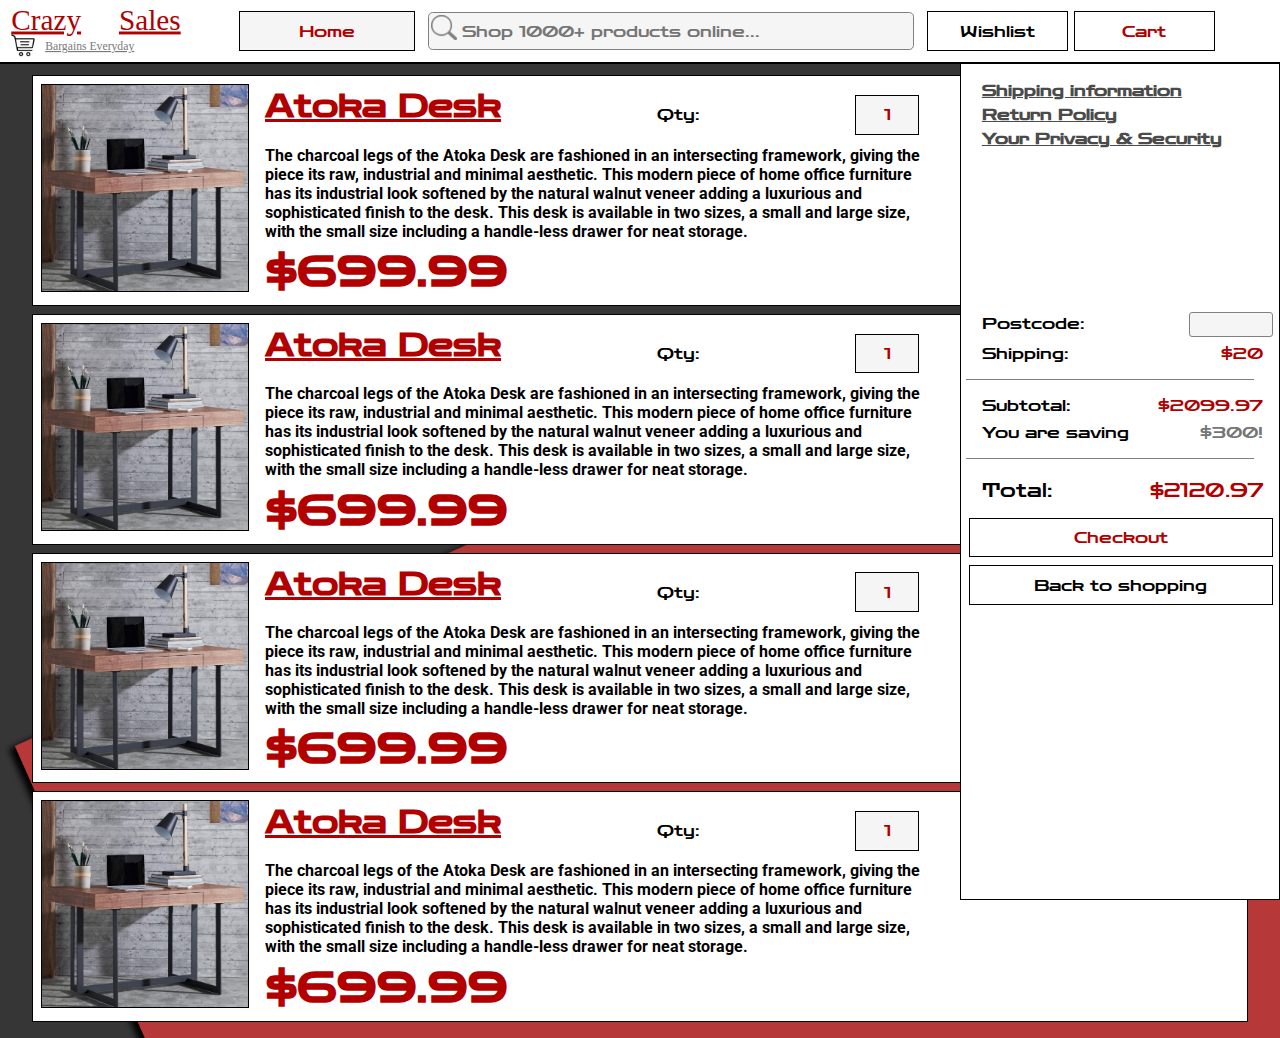
<file: cart.html>
<!doctype html>
<html>
  <head>
  <style>
  </style>
    <meta name="viewport" content="width=device-width, initial-scale=1">
    <meta charset="utf-8">
    <link rel="stylesheet" href="cart.css">
    <link rel="stylesheet" href="navbar.css">
    <script> src="navbar.js"</script>
    <title>Cart</title>
  </head>
  <body>
    <nav>
      <div class="top dropdown">
        <button class="dropbtn">Home</button>
        <div class="dropdown-content">
          <a href="#">Categories</a>
          <a href="clearance.html">Clearance</a>
          <a href="#">Top sellers</a>
          <a href="#">Login</a>
          <a href="#">Contact us</a>
        </div>
      </div>  
      <div class="logo">
          <div class="mainlogo"><a href="index.html"><img src="images\logo.svg" alt="logo" width="220" height="55"></a></div>
          <div class="mobilelogo"><a href="index.html"><img src="images\logo.svg" alt="logo" width="180" height="45"></a></div>
        </div>
        <div class ="textbox">
          <img src="images\searchicon.svg" class="search-icon">
          <input type="text" placeholder="Shop 1000+ products online..." class="searchtext responsive">
        </div>
  
        <div class="cartandwish">
          <li><a class="btn-primary" href="cart.html">Cart</a></li>
          <li><a class="btn-secondary" href="#">Wishlist</a></li>            
        </div>
          <div class="cartandwishmobile">
          <li><a href="cart.html" class="carticon"><img src="images\cart.png" width="30" height="30"></a></li>
          <li><a href="#" class="wishlisticon"><img src="images\wishlist.png" width="30" height="30"></a></li>
          <li><a href="#" class="contactusicon"><img src="images\contactus.png" width="30" height="30"></a></li>
        </div>
    </nav>
    <div class="sidebar">
      <div class="links">
        <h4>Shipping information</h4>
        <h4>Return Policy</h4>
        <h4>Your Privacy & Security</h4>
      </div>
      <div class="checkout">
        <div class="postcode">
          <input type="text" class="postcodetext">
        </div>
        <li><div class="postcodename">Postcode:</div></li>
        <li><a>Shipping: <r>$20</r></a></li> 
        <b></b>
        <li><div class="subtotal">Subtotal: <r>$2099.97</r></div></li>
        <li><a>You are saving <g>$300!</g></a></li> 
        <b></b>
        <li><div class="checkoutprice">Total: <r>$2120.97</div></li>
        <div class="secondary">
          <a class="btn-primary" href="checkout.html">Checkout</a>
          <a class="btn-secondary" href="clearance.html">Back to shopping</a>           
        </div>
      </div>
    </div>
    <div class="notnav">
      <div class="items">
        <div class="box">
          <div class="deskpad">
            <img src="images\desk.jpg" alt="desk" class="deskborder">
          </div>
          <div class="qtydrop">
            <h2 class="itemtitle"><a href="item.html">Atoka Desk</a></h2>
            <div class="qty">Qty:</div>
            <div class="bottom dropdown">
              <button class="qty qtydropdown dropbtn">1</button>
              <div class="dropdown-content">
                <h5>1</h5>
                <h5>2</h5>
                <h5>3</h5>
                <h5>4</h5>
                <h5>5</h5>
              </div>
            </div>
          </div> 
          <div class="description">
              <p>The charcoal legs of the Atoka Desk are fashioned in an intersecting framework, giving the 
              piece its raw, industrial and minimal aesthetic. This modern piece of home office furniture 
              has its industrial look softened by the natural walnut veneer adding a luxurious and 
              sophisticated finish to the desk. This desk is available in two sizes, a small and large size, 
              with the small size including a handle-less drawer for neat storage.</p>
          </div>
          <div class="prices">
            <h1 class="price">$699.99</h1>
          </div>
        </div>
        <div class="box">
          <div class="deskpad">
            <img src="images\desk.jpg" alt="desk" class="deskborder">
          </div>
          <div class="qtydrop">
            <h2 class="itemtitle"><a href="item.html">Atoka Desk</a></h2>
            <div class="qty">Qty:</div>
            <div class="bottom dropdown">
              <button class="qty qtydropdown dropbtn">1</button>
              <div class="dropdown-content">
                <h5>1</h5>
                <h5>2</h5>
                <h5>3</h5>
                <h5>4</h5>
                <h5>5</h5>
              </div>
            </div>
          </div> 
          <div class="description">
              <p>The charcoal legs of the Atoka Desk are fashioned in an intersecting framework, giving the 
              piece its raw, industrial and minimal aesthetic. This modern piece of home office furniture 
              has its industrial look softened by the natural walnut veneer adding a luxurious and 
              sophisticated finish to the desk. This desk is available in two sizes, a small and large size, 
              with the small size including a handle-less drawer for neat storage.</p>
          </div>
          <div class="prices">
            <h1 class="price">$699.99</h1>
          </div>
        </div>
        <div class="box">
          <div class="deskpad">
            <img src="images\desk.jpg" alt="desk" class="deskborder">
          </div>
          <div class="qtydrop">
            <h2 class="itemtitle"><a href="item.html">Atoka Desk</a></h2>
            <div class="qty">Qty:</div>
            <div class="bottom dropdown">
              <button class="qty qtydropdown dropbtn">1</button>
              <div class="dropdown-content">
                <h5>1</h5>
                <h5>2</h5>
                <h5>3</h5>
                <h5>4</h5>
                <h5>5</h5>
              </div>
            </div>
          </div> 
          <div class="description">
              <p>The charcoal legs of the Atoka Desk are fashioned in an intersecting framework, giving the 
              piece its raw, industrial and minimal aesthetic. This modern piece of home office furniture 
              has its industrial look softened by the natural walnut veneer adding a luxurious and 
              sophisticated finish to the desk. This desk is available in two sizes, a small and large size, 
              with the small size including a handle-less drawer for neat storage.</p>
          </div>
          <div class="prices">
            <h1 class="price">$699.99</h1>
          </div>
        </div>
        <div class="box">
          <div class="deskpad">
            <img src="images\desk.jpg" alt="desk" class="deskborder">
          </div>
          <div class="qtydrop">
            <h2 class="itemtitle"><a href="item.html">Atoka Desk</a></h2>
            <div class="qty">Qty:</div>
            <div class="bottom dropdown">
              <button class="qty qtydropdown dropbtn">1</button>
              <div class="dropdown-content">
                <h5>1</h5>
                <h5>2</h5>
                <h5>3</h5>
                <h5>4</h5>
                <h5>5</h5>
              </div>
            </div>
          </div> 
          <div class="description">
              <p>The charcoal legs of the Atoka Desk are fashioned in an intersecting framework, giving the 
              piece its raw, industrial and minimal aesthetic. This modern piece of home office furniture 
              has its industrial look softened by the natural walnut veneer adding a luxurious and 
              sophisticated finish to the desk. This desk is available in two sizes, a small and large size, 
              with the small size including a handle-less drawer for neat storage.</p>
          </div>
          <div class="prices">
            <h1 class="price">$699.99</h1>
          </div>
        </div>
      </div>
    </div>
  </body>
</html>
</file>
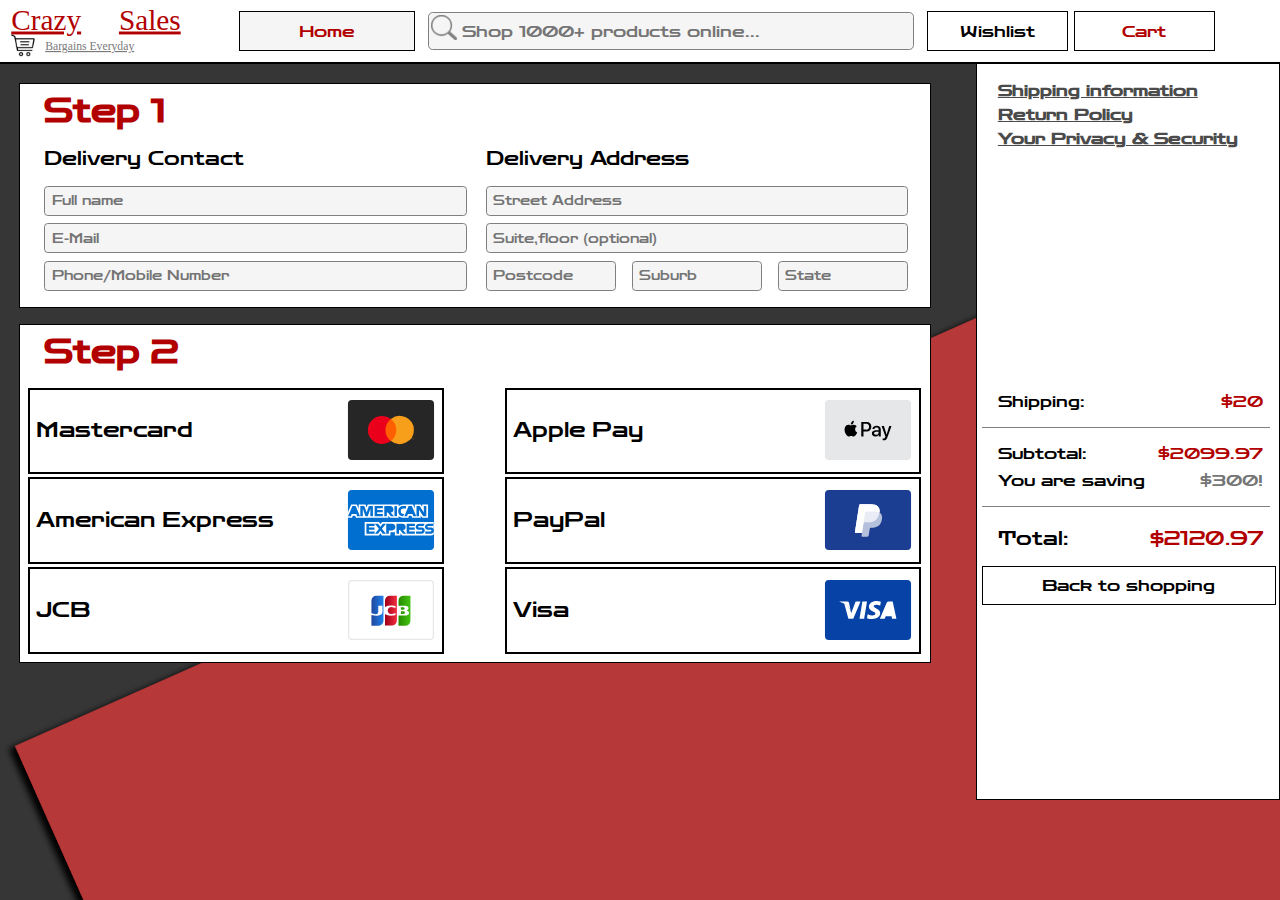
<file: checkout.html>
<!doctype html>
<html>
  <head>
  <style>
  </style>
    <meta name="viewport" content="width=device-width, initial-scale=1">
    <meta charset="utf-8">
    <link rel="stylesheet" href="checkout.css">
    <link rel="stylesheet" href="navbar.css">
    <script> src="navbar.js"</script>
    <title>Checkout</title>
  </head>
  <body>
    <nav>
      <div class="top dropdown">
        <button class="dropbtn">Home</button>
        <div class="dropdown-content">
          <a href="#">Categories</a>
          <a href="clearance.html">Clearance</a>
          <a href="#">Top sellers</a>
          <a href="#">Login</a>
          <a href="#">Contact us</a>
        </div>
      </div>  
      <div class="logo">
          <div class="mainlogo"><a href="index.html"><img src="images\logo.svg" alt="logo" width="220" height="55"></a></div>
          <div class="mobilelogo"><a href="index.html"><img src="images\logo.svg" alt="logo" width="180" height="45"></a></div>
        </div>
        <div class ="textbox">
          <img src="images\searchicon.svg" class="search-icon">
          <input type="text" placeholder="Shop 1000+ products online..." class="searchtext responsive">
        </div>
  
        <div class="cartandwish">
          <li><a class="btn-primary" href="cart.html">Cart</a></li>
          <li><a class="btn-secondary" href="#">Wishlist</a></li>            
        </div>
          <div class="cartandwishmobile">
          <li><a href="cart.html" class="carticon"><img src="images\cart.png" width="30" height="30"></a></li>
          <li><a href="#" class="wishlisticon"><img src="images\wishlist.png" width="30" height="30"></a></li>
          <li><a href="#" class="contactusicon"><img src="images\contactus.png" width="30" height="30"></a></li>
        </div>
    </nav>
    <div class="sidebar">
      <div class="links">
        <h4>Shipping information</h4>
        <h4>Return Policy</h4>
        <h4>Your Privacy & Security</h4>
      </div>
      <div class="checkout">
        <li><a>Shipping: <r>$20</r></a></li> 
        <b></b>
        <li><div class="subtotal">Subtotal: <r>$2099.97</r></div></li>
        <li><a>You are saving <g>$300!</g></a></li> 
        <b></b>
        <li><div class="checkoutprice">Total: <r>$2120.97</div></li>
        <div class="secondary">
          <a class="btn-secondary" href="clearance.html">Back to shopping</a>           
        </div>
      </div>
    </div>
    <div class="notnav">
      <div class="checkout">
        <div class="box">
        <h1 class="steps">Step 1</h1>
        <div class="personalinfo">
          <div class="contact">
            <li><div class=title>Delivery Contact</div>
            <li><c><input type="text" placeholder="Full name" class="entrybox"></c></li>
            <li><c><input type="text" placeholder="E-Mail" class="entrybox"></c></li>
            <li><c><input type="text" placeholder="Phone/Mobile Number" class="entrybox"></c></li>
          </div>
          <div class="address">
            <li><div class=title>Delivery Address</div></li>
            <li><c><input type="text" placeholder="Street Address" class="entrybox"></c></li>
            <li><c><input type="text" placeholder="Suite,floor (optional)" class="entrybox"></c></li>
            <div class="smallboxes">
              <li><c><input type="text" placeholder="Postcode" class="area"></c></li>
              <li><c><input type="text" placeholder="Suburb" class="area"></c></li>
              <li><c><input type="text" placeholder="State" class="area"></c></li>
            </div>
          </div>
        </div>
        </div>
        <div class="box">
          <h1 class="steps">Step 2</h1>
          <div class="payment">
            <div class="option">
              <div class="text">Mastercard</div>
              <e><img src="images\Mastercard.svg" alt="logo" width="90" height="60"></e>
            </div>
            <ul></ul>
            <div class="option">
               <div class="text">Apple Pay</div>
              <e><img src="images\Apple Pay.svg" alt="logo" width="90" height="60"></e>
            </div>
            <div class="option">
              <div class="text">American Express</div>
              <e><img src="images\American Express.svg" alt="logo" width="90" height="60"></e>
            </div>
            <div class="option">
              <div class="text">PayPal</div>
              <e><img src="images\Pay Pal.svg" alt="logo" width="90" height="60"></e>
            </div>
            <div class="option">
              <div class="text">JCB</div>
              <e><img src="images\color-JCB.svg" alt="logo" width="90" height="60"></e>
            </div>
            <div class="option">
              <div class="text">Visa</div>
              <e><img src="images\color-Visa.svg" alt="logo" width="90" height="60"></e>
            </div>
          </div>
        </div>
      </div>
    </div>
  </body>
</html>
</file>
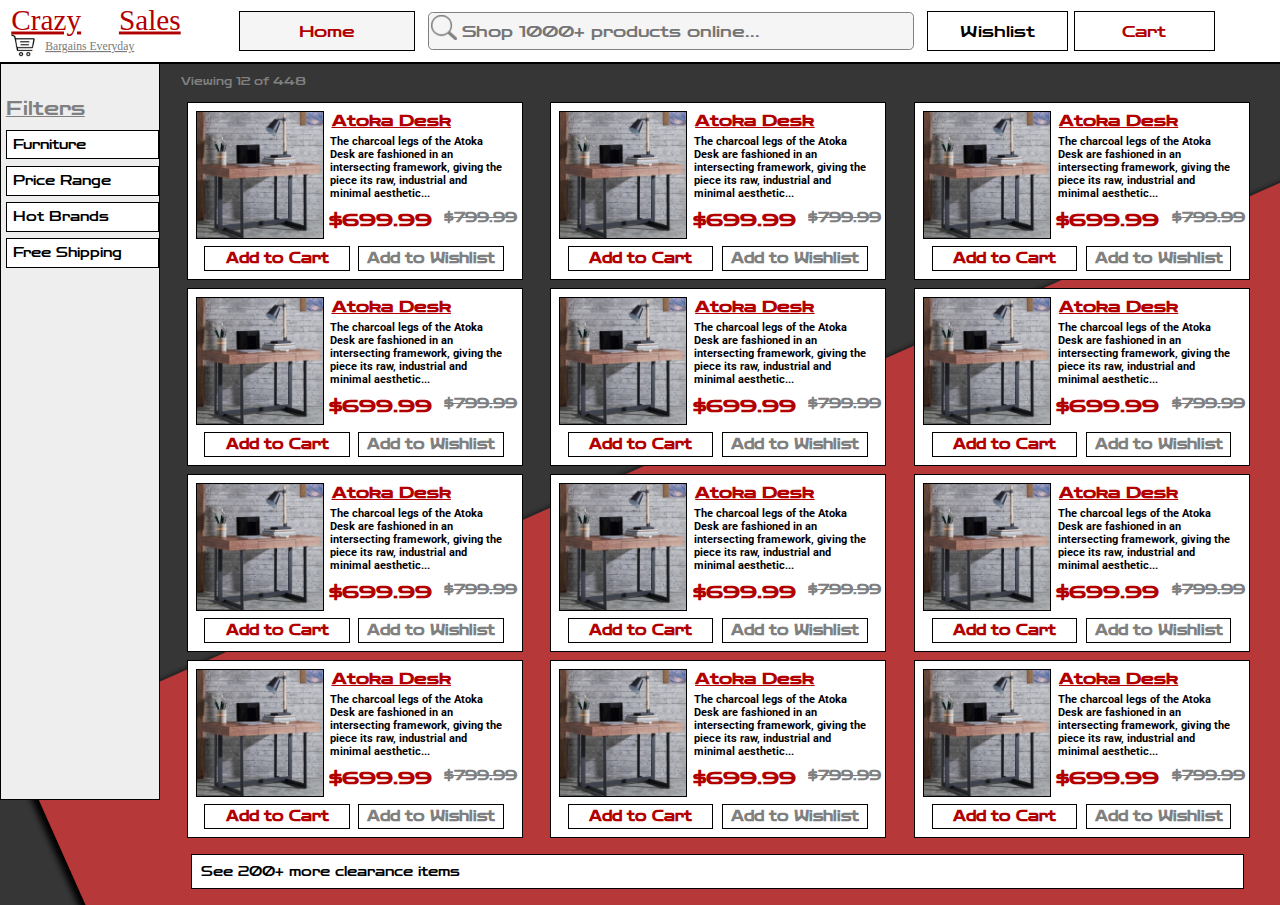
<file: clearance.html>
<!doctype html>
<html>
  <head>
  <style>
  </style>
    <meta name="viewport" content="width=device-width, initial-scale=1">
    <meta charset="utf-8">
    <link rel="stylesheet" href="clearance.css">
    <link rel="stylesheet" href="navbar.css">
    <script> src="navbar.js"</script>
    <title>Clearance</title>
  </head>
  <body>
    <nav>
      <div class="dropdown">
        <button class="dropbtn">Home</button>
        <div class="dropdown-content">
          <a href="#">Categories</a>
          <a href="clearance.html">Clearance</a>
          <a href="#">Top sellers</a>
          <a href="#">Login</a>
          <a href="#">Contact us</a>
        </div>
      </div>  
      <div class="logo">
          <div class="mainlogo"><a href="index.html"><img src="images\logo.svg" alt="logo" width="220" height="55"></a></div>
          <div class="mobilelogo"><a href="index.html"><img src="images\logo.svg" alt="logo" width="180" height="45"></a></div>
        </div>
        <div class ="textbox">
          <img src="images\searchicon.svg" class="search-icon">
          <input type="text" placeholder="Shop 1000+ products online..." class="searchtext responsive">
        </div>
  
        <div class="cartandwish">
          <li><a class="btn-primary" href="cart.html">Cart</a></li>
          <li><a class="btn-secondary" href="#">Wishlist</a></li>            
        </div>
          <div class="cartandwishmobile">
          <li><a href="cart.html" class="carticon"><img src="images\cart.png" width="30" height="30"></a></li>
          <li><a href="#" class="wishlisticon"><img src="images\wishlist.png" width="30" height="30"></a></li>
          <li><a href="#" class="contactusicon"><img src="images\contactus.png" width="30" height="30"></a></li>
        </div>
    </nav>
    <div class="sidebar">
      <div class="filterstitle">Filters</div>
      <div class="filters">
        <li><a class="furniture">Furniture</a></li>
        <li><b></b></li>
        <li><a class="pricerange">Price Range</a></li> 
        <li><b></b></li> 
        <li><a class="furniture">Hot Brands</a></li>
        <li><b></b></li>
        <li><a class="pricerange">Free Shipping</a></li>  
      </div>
    </div>
    <div class="notnav">
      <div class="viewing">Viewing 12 of 448</div>
      <div class="suboffers">
        <div class="box">
          <div class="deskpad">
            <img src="images\desk.jpg" alt="desk" class="deskborder">
          </div>
          <div class="notimg">
            <h2 class="bottomitem"><a href="item.html">Atoka Desk</a></h2>
            <div class="bottomcontent">
              <p>The charcoal legs of the Atoka Desk 
              are fashioned in an intersecting
              framework, giving the piece its raw, 
              industrial and minimal aesthetic...</p>
            </div>
            <div class="prices">
              <h5 class="bottomprice">$699.99</h5>
              <h3 class="crossed-outprice">$799.99</h3>
            </div>
            <div class="finaladd">
              <h1 class="addtocart bottomadd">Add to Cart</h1>
              <h1 class="addtowishlist bottomadd">Add to Wishlist</h1>
            </div>
          </div>
        </div>
        <div class="box">
          <div class="deskpad">
            <img src="images\desk.jpg" alt="desk" class="deskborder">
          </div>
          <div class="notimg">
            <h2 class="bottomitem"><a href="item.html">Atoka Desk</a></h2>
            <div class="bottomcontent">
              <p>The charcoal legs of the Atoka Desk 
              are fashioned in an intersecting
              framework, giving the piece its raw, 
              industrial and minimal aesthetic...</p>
            </div>
            <div class="prices">
              <h1 class="bottomprice">$699.99</h1>
              <h2 class="crossed-outprice">$799.99</h2>
            </div>
            <div class="finaladd">
              <h1 class="addtocart bottomadd">Add to Cart</h1>
              <h1 class="addtowishlist bottomadd">Add to Wishlist</h1>
            </div>
          </div>
        </div>
        <div class="box">
          <div class="deskpad">
            <img src="images\desk.jpg" alt="desk" class="deskborder">
          </div>
          <div class="notimg">
            <h2 class="bottomitem"><a href="item.html">Atoka Desk</a></h2>
            <div class="bottomcontent">
              <p>The charcoal legs of the Atoka Desk 
              are fashioned in an intersecting
              framework, giving the piece its raw, 
              industrial and minimal aesthetic...</p>
            </div>
            <div class="prices">
              <h1 class="bottomprice">$699.99</h1>
              <h2 class="crossed-outprice">$799.99</h2>
            </div>
            <div class="finaladd">
              <h1 class="addtocart bottomadd">Add to Cart</h1>
              <h1 class="addtowishlist bottomadd">Add to Wishlist</h1>
            </div>
          </div>
        </div>
        <div class="box">
          <div class="deskpad">
            <img src="images\desk.jpg" alt="desk" class="deskborder">
          </div>
          <div class="notimg">
            <h2 class="bottomitem"><a href="item.html">Atoka Desk</a></h2>
            <div class="bottomcontent">
              <p>The charcoal legs of the Atoka Desk 
              are fashioned in an intersecting
              framework, giving the piece its raw, 
              industrial and minimal aesthetic...</p>
            </div>
            <div class="prices">
              <h1 class="bottomprice">$699.99</h1>
              <h2 class="crossed-outprice">$799.99</h2>
            </div>
            <div class="finaladd">
              <h1 class="addtocart bottomadd">Add to Cart</h1>
              <h1 class="addtowishlist bottomadd">Add to Wishlist</h1>
            </div>
          </div>
        </div>
        <div class="box">
          <div class="deskpad">
            <img src="images\desk.jpg" alt="desk" class="deskborder">
          </div>
          <div class="notimg">
            <h2 class="bottomitem"><a href="item.html">Atoka Desk</a></h2>
            <div class="bottomcontent">
              <p>The charcoal legs of the Atoka Desk 
              are fashioned in an intersecting
              framework, giving the piece its raw, 
              industrial and minimal aesthetic...</p>
            </div>
            <div class="prices">
              <h1 class="bottomprice">$699.99</h1>
              <h2 class="crossed-outprice">$799.99</h2>
            </div>
            <div class="finaladd">
              <h1 class="addtocart bottomadd">Add to Cart</h1>
              <h1 class="addtowishlist bottomadd">Add to Wishlist</h1>
            </div>
          </div>
        </div>
        <div class="box">
          <div class="deskpad">
            <img src="images\desk.jpg" alt="desk" class="deskborder">
          </div>
          <div class="notimg">
            <h2 class="bottomitem"><a href="item.html">Atoka Desk</a></h2>
            <div class="bottomcontent">
              <p>The charcoal legs of the Atoka Desk 
              are fashioned in an intersecting
              framework, giving the piece its raw, 
              industrial and minimal aesthetic...</p>
            </div>
            <div class="prices">
              <h1 class="bottomprice">$699.99</h1>
              <h2 class="crossed-outprice">$799.99</h2>
            </div>
            <div class="finaladd">
              <h1 class="addtocart bottomadd">Add to Cart</h1>
              <h1 class="addtowishlist bottomadd">Add to Wishlist</h1>
            </div>
          </div>
        </div>
        <div class="box">
          <div class="deskpad">
            <img src="images\desk.jpg" alt="desk" class="deskborder">
          </div>
          <div class="notimg">
            <h2 class="bottomitem"><a href="item.html">Atoka Desk</a></h2>
            <div class="bottomcontent">
              <p>The charcoal legs of the Atoka Desk 
              are fashioned in an intersecting
              framework, giving the piece its raw, 
              industrial and minimal aesthetic...</p>
            </div>
            <div class="prices">
              <h1 class="bottomprice">$699.99</h1>
              <h2 class="crossed-outprice">$799.99</h2>
            </div>
            <div class="finaladd">
              <h1 class="addtocart bottomadd">Add to Cart</h1>
              <h1 class="addtowishlist bottomadd">Add to Wishlist</h1>
            </div>
          </div>
        </div>
        <div class="box">
          <div class="deskpad">
            <img src="images\desk.jpg" alt="desk" class="deskborder">
          </div>
          <div class="notimg">
            <h2 class="bottomitem"><a href="item.html">Atoka Desk</a></h2>
            <div class="bottomcontent">
              <p>The charcoal legs of the Atoka Desk 
              are fashioned in an intersecting
              framework, giving the piece its raw, 
              industrial and minimal aesthetic...</p>
            </div>
            <div class="prices">
              <h1 class="bottomprice">$699.99</h1>
              <h2 class="crossed-outprice">$799.99</h2>
            </div>
            <div class="finaladd">
              <h1 class="addtocart bottomadd">Add to Cart</h1>
              <h1 class="addtowishlist bottomadd">Add to Wishlist</h1>
            </div>
          </div>
        </div>
        <div class="box">
          <div class="deskpad">
            <img src="images\desk.jpg" alt="desk" class="deskborder">
          </div>
          <div class="notimg">
            <h2 class="bottomitem"><a href="item.html">Atoka Desk</a></h2>
            <div class="bottomcontent">
              <p>The charcoal legs of the Atoka Desk 
              are fashioned in an intersecting
              framework, giving the piece its raw, 
              industrial and minimal aesthetic...</p>
            </div>
            <div class="prices">
              <h1 class="bottomprice">$699.99</h1>
              <h2 class="crossed-outprice">$799.99</h2>
            </div>
            <div class="finaladd">
              <h1 class="addtocart bottomadd">Add to Cart</h1>
              <h1 class="addtowishlist bottomadd">Add to Wishlist</h1>
            </div>
          </div>
        </div>
        <div class="box">
          <div class="deskpad">
            <img src="images\desk.jpg" alt="desk" class="deskborder">
          </div>
          <div class="notimg">
            <h2 class="bottomitem"><a href="item.html">Atoka Desk</a></h2>
            <div class="bottomcontent">
              <p>The charcoal legs of the Atoka Desk 
              are fashioned in an intersecting
              framework, giving the piece its raw, 
              industrial and minimal aesthetic...</p>
            </div>
            <div class="prices">
              <h1 class="bottomprice">$699.99</h1>
              <h2 class="crossed-outprice">$799.99</h2>
            </div>
            <div class="finaladd">
              <h1 class="addtocart bottomadd">Add to Cart</h1>
              <h1 class="addtowishlist bottomadd">Add to Wishlist</h1>
            </div>
          </div>
        </div>
        <div class="box">
          <div class="deskpad">
            <img src="images\desk.jpg" alt="desk" class="deskborder">
          </div>
          <div class="notimg">
            <h2 class="bottomitem"><a href="item.html">Atoka Desk</a></h2>
            <div class="bottomcontent">
              <p>The charcoal legs of the Atoka Desk 
              are fashioned in an intersecting
              framework, giving the piece its raw, 
              industrial and minimal aesthetic...</p>
            </div>
            <div class="prices">
              <h1 class="bottomprice">$699.99</h1>
              <h2 class="crossed-outprice">$799.99</h2>
            </div>
            <div class="finaladd">
              <h1 class="addtocart bottomadd">Add to Cart</h1>
              <h1 class="addtowishlist bottomadd">Add to Wishlist</h1>
            </div>
          </div>
        </div>
        <div class="box">
          <div class="deskpad">
            <img src="images\desk.jpg" alt="desk" class="deskborder">
          </div>
          <div class="notimg">
            <h2 class="bottomitem"><a href="item.html">Atoka Desk</a></h2>
            <div class="bottomcontent">
              <p>The charcoal legs of the Atoka Desk 
              are fashioned in an intersecting
              framework, giving the piece its raw, 
              industrial and minimal aesthetic...</p>
            </div>
            <div class="prices">
              <h1 class="bottomprice">$699.99</h1>
              <h2 class="crossed-outprice">$799.99</h2>
            </div>
            <div class="finaladd">
              <h1 class="addtocart bottomadd">Add to Cart</h1>
              <h1 class="addtowishlist bottomadd">Add to Wishlist</h1>
            </div>
          </div>
        </div>
      </div>
      <div class="subbar">
        <div class="moreoffers">See 200+ more clearance items</div>
      </div>
    </div>
  </body>
</html>
</file>
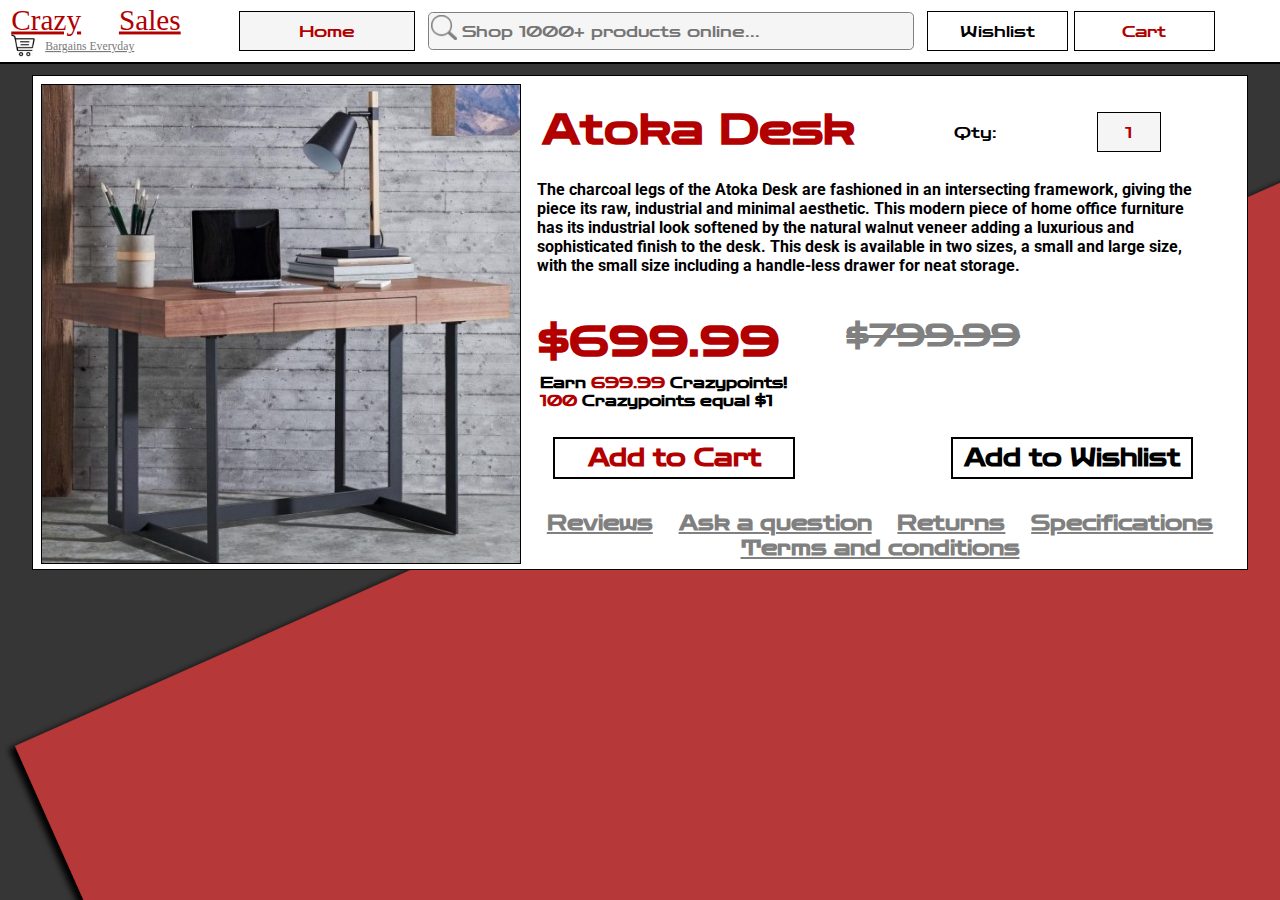
<file: item.html>
<!doctype html>
<html>
  <head>
  <style>
  </style>
  <meta name="viewport" content="user-scalable=no, initial-scale=1, maximum-scale=1, minimum-scale=1, width=device-width, height=device-height, target-densitydpi=device-dpi" />
    <meta name="viewport" content="width=device-width, initial-scale=1">
    <meta charset="utf-8">
    <link rel="stylesheet" href="navbar.css">
    <link rel="stylesheet" href="item.css">
    <script> src="navbar.js"</script>
    <title>Atoka Desk</title>
  </head>
  <body>
    <nav>
      <div class="top dropdown">
        <button class="dropbtn">Home</button>
        <div class="dropdown-content">
          <a href="#">Categories</a>
          <a href="clearance.html">Clearance</a>
          <a href="#">Top sellers</a>
          <a href="#">Login</a>
          <a href="#">Contact us</a>
        </div>
      </div>  
      <div class="logo">
          <div class="mainlogo"><a href="index.html"><img src="images\logo.svg" alt="logo" width="220" height="55"></a></div>
          <div class="mobilelogo"><a href="index.html"><img src="images\logo.svg" alt="logo" width="180" height="45"></a></div>
        </div>
        <div class ="textbox">
          <img src="images\searchicon.svg" class="search-icon">
          <input type="text" placeholder="Shop 1000+ products online..." class="searchtext responsive">
        </div>
  
        <div class="cartandwish">
          <li><a class="btn-primary" href="cart.html">Cart</a></li>
          <li><a class="btn-secondary" href="#">Wishlist</a></li>            
        </div>
          <div class="cartandwishmobile">
          <li><a href="cart.html" class="carticon"><img src="images\cart.png" width="30" height="30"></a></li>
          <li><a href="#" class="wishlisticon"><img src="images\wishlist.png" width="30" height="30"></a></li>
          <li><a href="#" class="contactusicon"><img src="images\contactus.png" width="30" height="30"></a></li>
        </div>
    </nav>
    </nav>
    <div class="notnav">
      <div class="item">
        <div class="box">
          <div class="deskpad">
            <img src="images\desk.jpg" alt="desk" class="deskborder">
          </div>
          <div class="qtydrop">
            <h2 class="itemtitle" href="#">Atoka Desk</h2>
            <div class="qty">Qty:</div>
            <div class="bottom dropdown">
              <button class="qty qtydropdown dropbtn">1</button>
              <div class="dropdown-content">
                <h5>1</h5>
                <h5>2</h5>
                <h5>3</h5>
                <h5>4</h5>
                <h5>5</h5>
              </div>
            </div>
          </div> 
          <div class="description">
              <p>The charcoal legs of the Atoka Desk are fashioned in an intersecting framework, giving the 
              piece its raw, industrial and minimal aesthetic. This modern piece of home office furniture 
              has its industrial look softened by the natural walnut veneer adding a luxurious and 
              sophisticated finish to the desk. This desk is available in two sizes, a small and large size, 
              with the small size including a handle-less drawer for neat storage.</p>
          </div>
          <div class="prices">
            <h1 class="price">$699.99</h1>
            <h2 class="crossed-outprice">$799.99</h2>
          </div>
          <div class="points">
            <h3>Earn <r>699.99</r> Crazypoints!</h3>
            <h3><r>100</r> Crazypoints equal $1</h3>
          </div>
          <div class="add">
            <h1 class="addtocart bottomadd">Add to Cart</h1>
            <h1 class="addtowishlist bottomadd">Add to Wishlist</h1>
          </div>
          <div class="row1">
            <h1 class="links">Reviews</h1>
            <h1 class="links">Ask a question</h1>
            <h1 class="links">Returns</h1>
            <h1 class="links">Specifications</h1>
            <h1 class="links">Terms and conditions</h1>
            </div>
        </div>
      </div>
    </div>
  </body>
</html>
</file>
<file: cart.css>
@import url('https://fonts.googleapis.com/css2?family=Roboto:wght@400;700&display=swap');
@import url('https://fonts.googleapis.com/css2?family=Zen+Dots&display=swap');

  .top {
    width:11em;
  }

  .dropdown-content h5 {
    color:#B20000;
    text-decoration: none;
    border-bottom: 0.11764705882352941em solid grey;
    padding-top: 0.5em;
    padding-bottom: 0.5em;
    display: block;
    text-align: center;
  }
  .dropdown-content h5:hover {
    background-color: grey;
  }

  .sidebar b {
    border-bottom: 0.11764705882352941em solid grey;
    width: 100%;
    
  }

  .sidebar r {
    color: #B20000;
    float: right;
    padding-right: 1rem;
  }

  .sidebar g {
    color: rgb(117, 117, 117);
    float: right;
    padding-right: 1rem;
  }

  .sidebar {
    position: fixed;
    right: 0; 
    background-color: rgb(255, 255, 255);
    border: 0.11764705882352941em solid black;
    padding-top: 5em;
    width: 20em;
    height:100%;
    padding-left: 0.3em;
    z-index: 0;
  }

  .links {
    padding-bottom: 10em;
    padding-left: 1em;
  }

  .links h4 {
    color: rgb(75, 75, 75);
    text-decoration: underline;
    font-size: 1em;
    cursor: pointer;
    padding-bottom:0.3em;
  }

  .postcode {
    text-align: center;
    width: 8em;
    height:auto;
    float:right;
    margin-right: -1em;
  }

  .postcodetext {
    font-family: Zen Dots;
    font-size:0.65em;
    border: 0.058823529411764705em solid grey;
    border-radius: 0.29411764705882354em;
    height: 2.3529411764705883em;
    width: 8em;
    padding: 0.11764705882352941em 0.058823529411764705em 0.11764705882352941em 0.5em;
    outline: 0;
    background-color: #f5f5f5;
    margin:0em 0em 0.5882352941176471em 0em;
  }

  .postcodename {
    padding-top: 0.12em;
    padding-bottom: 0.7em;
  }

  .checkout li {
    padding-left: 1em;
  }

  .subtotal {
    padding-top: 1em;
    padding-bottom: 0.5em;
  }

  .checkoutprice {
    padding-top: 1em;
    font-size: 1.2em; 
  }

  .checkout b {
    position:relative;
    display: block;
    width:18em;
    padding-bottom: 1em;
    justify-content: center;
  }

  .secondary {
    display: flex;
    flex-wrap: wrap;
    gap: 0.5em;
    height: auto;
    padding-top: 1em;
    padding-right: 0.2em;
  }

  
  .secondary a {
    display:block;
    background-color: white;
    width: 19em;
    margin: 0 auto;
    cursor: pointer;
    text-decoration: none;
    border: 0.11764705882352941em solid black;
    text-align: center;
    padding: 0.5882352941176471em;
    font-size: 1em;
  }

  .secondary a:hover{
    background-color: grey;
  }

  .notnav {
    padding-top: 4.705882352941177em;
    padding-right: 1.5%;
    padding-left: 1.5%;
  }

  .items {
    display:flex;
    flex-wrap: wrap;
    row-gap:0.5em;
    column-gap: 0.4em;
    justify-content: space-between;
    padding-bottom:1em;
  }

  .box {
    background-color: white;
    margin: 0 auto;
    border: 0.11764705882352941em solid black;
    width: 76em;
    padding:0.5em;
    height:auto;
  }

  .itemtitle {
    font-size: 2em;
    padding-top: 0.1em;
    padding-left: 0.5em;
    padding-bottom: 0.6em;
    color: #B20000;
  }

  .description {
    font-family: Roboto;
    font-weight: 700;
    width:42em;
    margin-left: 14em;
    height: auto;
    font-size: 1em;
  }

  .qtydrop {
    display: flex;
    flex-wrap: wrap;
    justify-content: space-between;
    align-items: center;
    padding-right: 20em;
  }

  .qtydrop a {
    color: #B20000;
  }

  .bottom {
    width:4em;
  }

  .prices {
    display:flex;
    justify-content: space-between;
    width: 24em;
    font-size: 1.3em;
    padding-top: 0.3em;
  }

  .deskborder {
    float: left;
    width:13em;
    border: 0.11764705882352941em solid black;
  }

  .price {
    padding-right: 0.1em;
    padding-left: 0.4em;
    color: #B20000;
  }

  @media screen and (max-width: 700px) {

    .links {
      padding-bottom: 1em;
    }

    .sidebar {
      position: relative;
      padding-top: 7em;
      width: 100%;
      height:100%;
      padding-left: 0.3em;
    }

    .notnav {
      padding-top: 6.5em;
    }

    .box {
      width: 100%;
      padding:0.5em;
    }

    .deskborder {
      width: 100%;
      float: none;
    }

    .items {
      margin-top: -6em;
    }

    .itemtitle {
      font-size: 1.5em;
      float:left;
      padding-bottom: 0.6em;
      color: #B20000;
    }

    .description {
      width: 100%;
      font-size: 0.85em;
      margin-left: 0.3em;
    }

    .prices {
      display:flex;
      justify-content: space-between;
      width: 24em;
      font-size: 0.8em;
      padding-top: 0.3em;
    }

    .qtydrop {
      padding-right: 0;
    }

    .secondary {
      padding-bottom: 0.6em;
    }
  
  }

  @media screen and (max-width: 346px) {
      .notnav {
        padding-top: 9.5em;
      }
  }
</file>
<file: navbar.css>
@import url('https://fonts.googleapis.com/css2?family=Roboto:wght@400;700&display=swap');
@import url('https://fonts.googleapis.com/css2?family=Zen+Dots&display=swap');

* {
  box-sizing: border-box;
  padding: 0;
  margin: 0;
}

body {
  background-color: #363636;
  background-image: url("backgroundred.svg");
  font-family: Zen Dots;
  background-repeat: no-repeat;
  background-position: left -300px;
  list-style-type: none;
  background-attachment: fixed;
}

/* Add a black background color to the top navigation */
  nav {
    position: fixed;
    display: flex;
    justify-content: flex-start;
    column-gap: 1%;
    row-gap: 2%;
    z-index: 1;
    align-items: center;
    padding-right: 0.5%;
    padding-left: 0.5%;
    width: 100%;
    height: 4em;
    background-color: white;
    border-bottom: 2px solid black;
    overflow: visible;
  }

  nav :nth-child(1) { order: 2; }
  nav :nth-child(2) { order: 1; }
  nav :nth-child(3) { order: 2; }
  nav :nth-child(4) { order: 2; }
  nav :nth-child(5) { order: 3; }

  /* Add a color to the active/current link */
  nav a.active {
    background-color: black;
    color: white;
  }

  .dropdown {
    position:relative;
    display: inline-block;
    align-items: center;
  }
  
  .dropdown .dropbtn {
    background-color: whitesmoke;
    border: 0.11764705882352941em solid black;
    order: 1;
    font-family: Zen Dots;
    padding-top: 0.5882352941176471em;
    padding-bottom: 0.5882352941176471em;
    color: #B20000;
    text-decoration: none;
    width:100%;
    align-items: center;
    margin: 0;
    font-size: 1em;
    z-index: 1;
  }

  .dropdown-content {
    position:absolute;
    display:none;
    background-color: whitesmoke;
    border-bottom: 0.11764705882352941em solid black;
    border-left: 0.11764705882352941em solid black;
    border-right: 0.11764705882352941em solid black;
    width: inherit;
    font-size:1em;
    z-index: 1;
  }

  .dropbtn:hover {
    background-color: grey;
  }

  .dropdown:hover .dropdown-content {
    position:absolute;
    display: block;
    text-align: center;
    opacity: 100%;
    transition: all 250ms linear;
  }
  .dropdown-content a {
    color:#B20000;
    text-decoration: none;
    border-bottom: 0.11764705882352941em solid grey;
    padding-top: 0.5em;
    padding-bottom: 0.5em;
    display: block;
    text-align: center;
    z-index: 1;
  }
  .dropdown-content a:hover {
    background-color: grey;
  }

  .searchtext {
    font-family: Zen Dots;
    font-size:1em;
    border: 0.058823529411764705em solid grey;
    border-radius: 0.29411764705882354em;
    height: 2.3529411764705883em;
    width: 38vw;
    padding: 1rem 1rem 1rem 2.1rem;
    overflow: hidden;
    outline: 0;
    background-color: #f5f5f5;

    }

  .search-icon {
    position:absolute;
    width: 1.6rem;
    margin: 0.2em 0em 0em 0.2em; 
  }

  .cartandwish {
    display:flex;
    gap: 2%;
  }

  .cartandwish a {
    display: inline-block;
    background-color: white;
    width: 8.823529411764707em;
    cursor: pointer;
    text-decoration: none;
    border: 0.11764705882352941em solid black;
    margin: 0 auto;
    text-align: center;
    padding: 0.5882352941176471em;
    font-size: 1em;
  }

  .cartandwish a:hover {
    background-color: grey;
  }

  .btn-primary {
    color: #B20000;
  }

  .btn-secondary {
    color: black;
  }

  .cartandwishmobile {
    display:none;
   }

  .mobilelogo {
    display:none;
  }

  @media screen and (max-width: 1100px) {

    .mainlogo {
      display:none;
    }
  }
  @media screen and (max-width: 700px) {
  
    .searchtext {
      width: 60vw;
      font-size: 0.7em;
    }
    .dropdown-content {
      font-size: 0.8em;
    }
    .dropbtn {
      width: 1em;
    }

    .search-icon {
      width: 1.5em;
    }

    .cartandwish {
      position: absolute;
      top: -9999px;
      left: -9999px;
     }

     .cartandwishmobile {
      position: relative;
      align-items:center;
      top:0;
      left:0;
      display:flex;
      gap: 0.4rem;
    }
  
    .mobilelogo {
      display:contents;
    }
  
    .cartandwishmobile img {
      display: inline-block;
      cursor: pointer;
      text-decoration: none;
      margin: 0 auto;
      text-align: center;
    }

    nav :nth-child(1) { order: 2; }
    nav :nth-child(2) { order: 1; }
    nav :nth-child(3) { order: 4; }
    nav :nth-child(4) { order: 2; }
    nav :nth-child(5) { order: 4; }

    nav {
      height: 6em;
      width: 100%;
      flex-wrap:wrap;
      flex-direction:row;
      justify-content: space-evenly;
    }

  }

  @media screen and (max-width: 346px) {
    nav {
      height: 9em;
    }
  }
</file>
<file: checkout.css>
@import url('https://fonts.googleapis.com/css2?family=Roboto:wght@400;700&display=swap');
@import url('https://fonts.googleapis.com/css2?family=Zen+Dots&display=swap');

  .top {
    width:11em;
  }

  .sidebar b {
    border-bottom: 0.11764705882352941em solid grey;
    width: 5em;
    
  }

  .sidebar r {
    color: #B20000;
    float: right;
    padding-right: 1rem;
  }

  .sidebar g {
    color: rgb(117, 117, 117);
    float: right;
    padding-right: 1rem;
  }

  .sidebar {
    position: fixed;
    right: 0; 
    background-color: rgb(255, 255, 255);
    border: 0.11764705882352941em solid black;
    padding-top: 5em;
    width: 19em;
    height:50em;
    padding-left: 0.3em;
  }

  .links {
    padding-bottom: 15em;
    padding-left: 1em;
  }

  .links h4 {
    color: rgb(75, 75, 75);
    text-decoration: underline;
    font-size: 1em;
    cursor: pointer;
    padding-bottom:0.3em;
  }

  .postcode {
    text-align: center;
    width: 8em;
    height:auto;
    float:right;
    padding-right: 10em;
  }

  .postcodetext {
    font-family: Zen Dots;
    font-size:0.65em;
    border: 0.058823529411764705em solid grey;
    border-radius: 0.29411764705882354em;
    height: 2.3529411764705883em;
    width: 8em;
    padding: 0.11764705882352941em 0.058823529411764705em 0.11764705882352941em 0.5em;
    outline: 0;
    background-color: #f5f5f5;
    margin:0em 0em 0.5882352941176471em 0em;
  }

  .postcodename {
    padding-top: 0.12em;
    padding-bottom: 0.7em;
  }

  .checkout li {
    padding-left: 1em;
  }

  .subtotal {
    padding-top: 1em;
    padding-bottom: 0.5em;
  }

  .checkoutprice {
    padding-top: 1em;
    font-size: 1.2em; 
  }

  .checkout b {
    position:relative;
    display: block;
    width:18em;
    padding-bottom: 1em;
    justify-content: center;
  }

  .secondary {
    display: flex;
    flex-wrap: wrap;
    gap: 0.5em;
    height: auto;
    padding-top: 1em;
    padding-right: 0.2em;
  }

  
  .secondary a {
    display:block;
    background-color: white;
    width: 19em;
    margin: 0 auto;
    cursor: pointer;
    text-decoration: none;
    border: 0.11764705882352941em solid black;
    text-align: center;
    padding: 0.5882352941176471em;
    font-size: 1em;
  }

  .secondary a:hover{
    background-color: grey;
  }

  .notnav {
    padding-top: 4.705882352941177em;
    padding-right: 1.5%;
    padding-bottom: 1.5%;
    padding-left: 1.5%;
  }

  .box {
    background-color: white;
    margin: 0.5rem auto;
    float:left;
    border: 0.11764705882352941em solid black;
    width: 57em;
    padding:0.5em;
    height:auto;
  }
  
  .steps {
    color: #B20000;
    padding-bottom:1rem;
    padding-left: 1rem;
  }

  .personalinfo {
    display:flex;
    justify-content: space-between;
    width: 55em;
  }

  .title {
    padding-bottom: 0.8em;
    font-size: 1.2em;
  }

  .entrybox {
    font-family: Zen Dots;
    font-size:0.8em;
    border: 0.058823529411764705em solid grey;
    border-radius: 0.29411764705882354em;
    height: 2.3529411764705883em;
    width: 33em;
    padding: 0.11764705882352941em 0em 0.11764705882352941em 0.5em;
    outline: 0;
    background-color: #f5f5f5;
    margin:0em 0em 0.5882352941176471em 0em;
  }

  .smallboxes {
    display:flex;
  }

  .area {
    font-family: Zen Dots;
    font-size:0.8em;
    border: 0.058823529411764705em solid grey;
    border-radius: 0.29411764705882354em;
    height: 2.3529411764705883em;
    width: 10.17em;
    padding: 0.11764705882352941em 0em 0.11764705882352941em 0.5em;
    outline: 0;
    background-color: #f5f5f5;
    margin:0em 0em 0.5882352941176471em 0em;
  }

  .payment {
    display: flex;
    flex-wrap: wrap;
    justify-content: space-between;
    gap: 0.2em;
    width:55.8em;
    height: auto;
  }

  .option {
    display: flex;
    align-items:center;
    width: 26rem;
    border: 2px solid black;
    padding: 0.3em;
    cursor: pointer;
    font-size: 1.3rem;
  }

  .option e {
    padding-top:0.2em;
  }

  .payment div:hover {
    background-color: grey;
  }

  .text {
    width: 20em;
  }


/*
  .payment input[type=checkbox] {
    width: 4em;
  }
*/
@media screen and (max-width: 700px) {

  .links {
    padding-bottom: 1em;
  }

  .sidebar {
    position: relative;
    padding-top: 7em;
    width: 100%;
    height:100%;
    padding-left: 0.3em;
  }

  .notnav {
    padding-top: 0.5em;
  }

  .box {
    width: 100%;
  }

  .secondary {
    padding-bottom: 0.6em;
  }

  .payment {
    width: 100%;
  }

  .option {
    width: 100%
  }

  .entrybox {
    width: 100%;
  }

  .area {
    width: 100%;
  }

  .personalinfo {
    width:100%;
    flex-wrap: wrap;
    border: 2px solid black;
  }

  .checkout li {
    padding-left: 0.2em;
  }

}

@media screen and (max-width: 346px) {
    .notnav {
      padding-top: 9.5em;
    }
}
</file>
<file: clearance.css>
@import url('https://fonts.googleapis.com/css2?family=Roboto:wght@400;700&display=swap');
@import url('https://fonts.googleapis.com/css2?family=Zen+Dots&display=swap');

  .dropdown {
    width:11em;
  }
  
  .sidebar {
    position: fixed;
    float:left;
    background-color: rgb(238, 238, 238);
    border: 0.11764705882352941em solid black;
    padding-top: 6em;
    width: 10em;
    height:50em;
    padding-left: 0.3em;
    z-index: 0;
  }

  .filterstitle {
    color:gray;
    text-decoration: underline;
    padding-bottom: 0.5em;
    font-size: 1.2em; 
  }
  
  .filters {
    position:absolute;
    display:block;
  }

  .filters a {
    position:relative;
    display:block;
    border-bottom: 0.11764705882352941em solid grey;
    padding-top: 0.5em;
    background-color: white;
    padding-bottom: 0.5em;
    width: 12em;
    color: black;
    cursor: pointer;
    text-decoration: none;
    border: 0.11764705882352941em solid black;
    margin: 0 auto;
    text-align: left;
    padding: 0.5em;
    font-size: 0.8em;
  }

  .filters b {
    position:relative;
    display: block;
    padding:0.2em;
  }

  .filters a:hover {
    background-color: grey;
  }

  .notnav {
    padding-top: 4.705882352941177em;
    padding-right: 1.5%;
    padding-left: 5em;
  }

  .viewing {
    color:gray;
    padding-bottom: 0.5em;
    font-size: 0.7em; 
    padding-left: 9em;
  }

  .suboffers {
    width:auto;
    display:flex;
    flex-wrap: wrap;
    row-gap:0.5em;
    column-gap: 0.4em;
    justify-content: space-between;
    padding-top:0.5em;
    padding-left: 6em;
    padding-bottom:1em;
    z-index: 2;
  }

  .box {
    display: block;
    position:relative;
    background-color: white;
    margin: 0 auto;
    border: 0.11764705882352941em solid black;
    width: 21em;
    padding:0.5em;
    height:auto;
  }

  .notimg a {
    color: #B20000;
  }

  .bottomitem {
    font-size: 1em;
    margin-left: 8.5em;
    color: #B20000;
    width:7.9em;
    text-decoration: underline;
    cursor: pointer;
  }

  .bottomcontent {
    font-family: Roboto;
    font-weight: 700;
    width:28em;
    height: auto;
    padding-top: 0.5em;
    font-size: 0.7em;
    padding-left: 12em;
  }

  .prices {
    display:flex;
    justify-content: space-between;
    padding-top: 0.6em;
    width:10em;
  }

  .bottomprice {
    padding-right: 0.7em;
    padding-left: 0.3em;
    font-size: 1.1rem;
    color: #B20000;
  }

  .crossed-outprice {
    text-decoration-line: line-through;
    color: grey;
    font-size: 0.8rem;
  }

  .deskborder {
    float: left;
    width:8em;
    border: 0.11764705882352941em solid black;
  }

  .addtocart:hover {
    background-color: grey;
  }

  .addtocart {
    font-size: 1em;
    color: #B20000;
    border: 0.11764705882352941em solid black;
    text-align: center;
    cursor: pointer;
  }

  .addtowishlist:hover {
    background-color: black;
  }

  .addtowishlist {
    font-size: 1em;
    color: gray;
    border: 0.11764705882352941em solid black;
    text-align: center;
    cursor: pointer;
  }

  .finaladd {
    display:flex;
    justify-content: space-evenly;
    width:22em;
    font-size: 0.9em;
    padding-top: 0.5em;
  }

  .finaladd h1 {
    padding-top: 0.2em;
    padding-bottom: 0.2em;
    width: 10.1em;
  }

  .moreoffers {
    background-color: white;
    width: 82.3em;
    color: black;
    cursor: pointer;
    text-decoration: none;
    border: 0.11764705882352941em solid black;
    margin: 0 auto;
    text-align: left;
    padding: 0.7em;
    font-size: 0.8em;
  }

  .moreoffers:hover {
    background-color: grey;
  }

  .subbar {
    padding-left: 5.89em;
    padding-bottom: 1em;
  }
  
  @media screen and (max-width: 700px) {

    .notnav {
      padding-top: 8.5em;
    }

    .filters a {
      display: none;
    }

    .filters b {
      display: none
    }

    .sidebar {
      width: 100%;
      height: 8em;
    }

    .bottomcontent {
      padding-left: 0em;
    } 

    .suboffers {
      padding-left: 0em;
    }

    .notnav {
      padding-left: 1.5%
    }

    .subbar {
      padding-left: 0;
      padding-bottom: 1em;
    }

    .moreoffers {
      width: 100%;
    }

    .viewing {
      padding: 0;
      width:100%;
      text-align: center;
    }

    }

    @media screen and (max-width: 346px) {
      .notnav {
        padding-top: 9.5em;
      }
    }
</file>
<file: item.css>
@import url('https://fonts.googleapis.com/css2?family=Roboto:wght@400;700&display=swap');
@import url('https://fonts.googleapis.com/css2?family=Zen+Dots&display=swap');

  .top {
    width:11em;
  }

  .dropdown-content h5 {
    color:#B20000;
    text-decoration: none;
    border-bottom: 0.11764705882352941em solid grey;
    padding-top: 0.5em;
    padding-bottom: 0.5em;
    display: block;
    text-align: center;
  }
  .dropdown-content h5:hover {
    background-color: grey;
  }

  .notnav {
    padding-top: 4.705882352941177em;
    padding-right: 2em;
    padding-bottom: 2em;
    padding-left: 2em;
  }

  .box {
    background-color: white;
    margin: 0 auto;
    border: 0.11764705882352941em solid black;
    width: 100%;
    padding:0.5em;
    height:auto;
  }

  .itemtitle {
    font-size: 2.6em;
    padding-top: 0.5em;
    padding-left: 0.5em;
    padding-bottom: 0.6em;
    color: #B20000;
  }

  .description {
    font-family: Roboto;
    font-weight: 700;
    width:42em;
    height: auto;
    font-size: 1em;
    margin-left: 31em;
  }

  .qtydrop {
    display: flex;
    width: 40em;
    justify-content: space-between;
    align-items: center;
  }

  .bottom {
    width:4em;
  }

  .prices {
    display:flex;
    justify-content: space-between;
    width: 24em;
    font-size: 1.3em;
    padding-top: 2em;
    padding-bottom: 0.1em;
  }

  .crossed-outprice {
    text-decoration-line: line-through;
    color: grey;
  }

  .points {
    font-size: 0.8em;
    padding-left: 39em;
    padding-bottom: 0.9em;
    padding-top: 0.4em;
  }

  .points r {
    color: #B20000;
  }

  .deskborder {
    float: left;
    width:30em;
    border: 0.11764705882352941em solid black;
  }

  .price {
    padding-right: 0.1em;
    padding-left: 0.4em;
    color: #B20000;
  }

  .addtocart:hover {
    background-color: grey;
  }

  .addtocart {
    font-size: 1.5em;
    color: #B20000;
    border: 0.11764705882352941em solid black;
    text-align: center;
    cursor: pointer;
  }

  .addtowishlist:hover {
    background-color: gray;
  }

  .addtowishlist {
    font-size: 1.5em;
    color: black;
    border: 0.11764705882352941em solid black;
    text-align: center;
    cursor: pointer;
  }

  .add {
    display:flex;
    justify-content: space-between;
    width:40em;
    font-size: 1em;
    padding-top: 1em;
    padding-bottom: 1em;
    margin-left: 32em;
  }

  .add h1 {
    padding-top: 0.2em;
    padding-bottom: 0.2em;
    width: 10.1em;
  }

  .links {
    color: gray;
    text-decoration: underline;
    font-size: 1.3em;
    cursor: pointer;
  }

  .row1 {
    display:flex;
    justify-content: space-evenly;
    flex-wrap: wrap;
    padding-top: 1em;
  }

  @media screen and (max-width: 700px) {

    .notnav {
      padding-top: 6.5em;
    }
    
    .deskborder{
      width:100%;
    }

    .itemtitle {
      font-size: 1.5em;
      padding-left: 0.2rem;
    }

    .description {
      margin-left: 0.2rem;
      width: 100%;
    }

    .price {
      font-size: 1.5em;
    }

    .prices {
      padding-top:0.4em;
      width: 100%;
    }

    .add {
      width: 100%;
      margin-left: 0em;
    }

    .addtowishlist {
      font-size: 0.8em;
    }

    .addtocart {
      font-size: 0.8em;
    }

    .points {
      padding-left: 0em;
    }

    .crossed-outprice {
      font-size: 0.8em;
    }
  }
  @media screen and (max-width: 346px) {
      .notnav {
        padding-top: 9.5em;
      }
  }
</file>
